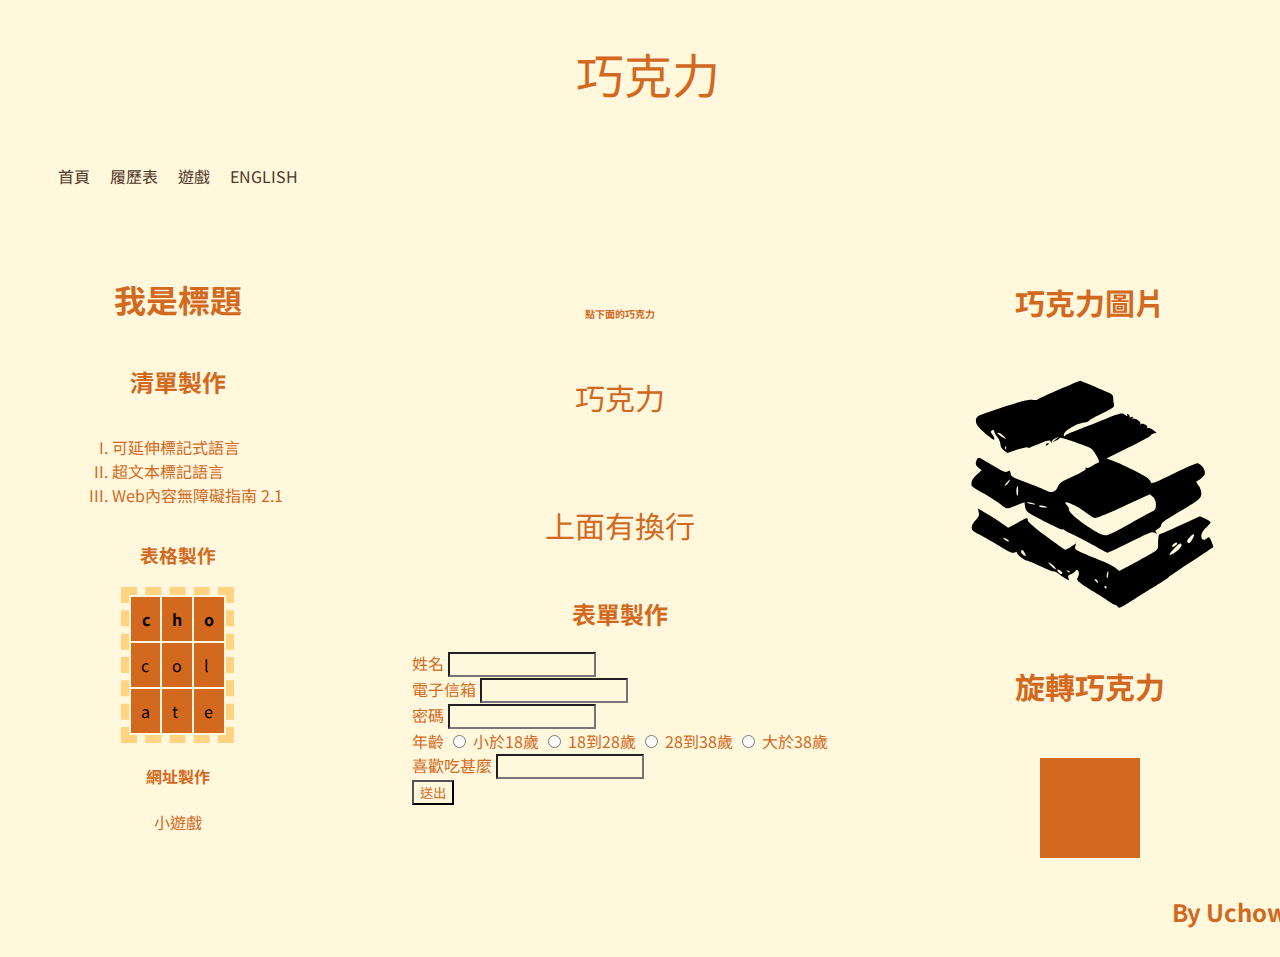
<file: practice2/index.html>
<!DOCTYPE html>
<html lang="en">
<head>
    <meta charset="UTF-8">
    <meta http-equiv="X-UA-Compatible" content="IE=edge">
    <meta name="viewport" content="width=device-width, initial-scale=1.0">
    <title>Uchow|chocolate</title>
    <link rel="stylesheet" href="./style.css">
</head>
<body>
    <div class="google">
        <div>
            巧克力
        </div>
    </div>
    <nav>
        <ul>
            <a target ="_blank" href="home1.html" title="HOME"><li>首頁</li></a>
            <a target ="_blank" href="resume.html" title="RESUME"><li>履歷表</li></a>
            <a target ="_blank" href="game11.html" title="GAME"><li>遊戲</li></a>
            <a target ="_self" href="index1.html" title="ENGLISH"><li>ENGLISH</li></a>
        </ul>
    </nav>
    <main>
        <section class="left">
            <h1 style="color:chocolate">我是標題</h1>
            <h2 style="color:chocolate">清單製作</h2>
            <ol>
                <li style="color:chocolate">可延伸標記式語言</li>
                <li style="color:chocolate">超文本標記語言</li>
                <li style="color:chocolate">Web內容無障礙指南 2.1</li>
            </ol>
            <h3 style="color:chocolate">表格製作</h3>
            <table style="border: 8px #FFD382 dashed;" cellpadding="10" >
                <tr  style="color:chocolate">
                    <th style="background-color: chocolate; color: black;" >c</th>
                    <th style="background-color: chocolate; color: black;" >h</th>
                    <th style="background-color: chocolate; color: black;" >o</th>
                </tr>
                <tr  style="color:chocolate">
                    <td style="background-color: chocolate; color: black;" >c</td>
                    <td style="background-color: chocolate; color: black;" >o</td>
                    <td style="background-color: chocolate; color: black;" >l</td>
                </tr>
                <tr  style="color:chocolate">
                    <td style="background-color: chocolate; color: black;" >a</td>
                    <td style="background-color: chocolate; color: black;" >t</td>
                    <td style="background-color: chocolate; color: black;" >e</td>
                </tr>
            </table>
            <h4 style="color:chocolate">網址製作</h4>
            <a target ="_blank" href="https://scratch.mit.edu/projects/775316905" title="game">小遊戲</a>
        </section>

        <section class="right">
            <h6 style="color:chocolate">點下面的巧克力</h6>
            <p class="p1" style="color:chocolate; cursor: pointer" onclick="alert('你按到巧克力了')" title="chocolate">巧克力</p>
            <br />
            <p style="color:chocolate">上面有換行</p>
            <h2 style="color:chocolate">表單製作</h2>
            <form action="">
                <label for="name" style="color:chocolate">姓名</label>
                <input type="text" id="name">
                <br />
                <label for="email" style="color:chocolate">電子信箱</label>
                <input type="email" id="email">
                <br />
                <label for="password" style="color:chocolate">密碼</label>
                <input type="password" id="password">
                <br />
                <label style="color:chocolate" for="">年齡</label>
                <input type="radio" name="option" id="optionA">
                <label style="color:chocolate" for="optionA">小於18歲</label>
                <input type="radio" name="option" id="optionB">
                <label style="color:chocolate" for="optionB">18到28歲</label>
                <input type="radio" name="option" id="optionC">
                <label style="color:chocolate" for="optionC">28到38歲</label>
                <input type="radio" name="option" id="optionD">
                <label style="color:chocolate" for="optionD">大於38歲</label>
                <br />
                <label style="color:chocolate" for="foodlist">喜歡吃甚麼</label>
                <input list="foodlist" type="text" name="food" id="area">
                <datalist id="foodlist">
                    <option value="冰淇淋">冰淇淋</option>
                    <option value="蛋捲">蛋捲</option>
                    <option value="火鍋">火鍋</option>
                </datalist>
                <br />
                <button type="submit" style="color:chocolate" onclick="alert('Uchow已收到你的所有資訊')" title="SENT">送出</button>
            </form>
        </section>

        <section>
            <h5 style="color:chocolate">巧克力圖片</h5>
            <img src="./Chocolate.svg" alt="巧克力" title="chocolate pictures">
            <h5 style="color:chocolate">旋轉巧克力</h5>
            <svg id="chocolateImage" xmlns="http://www.w3.org/2000/svg" width="100" height="100" viewBox="0 0 100 100">
                <rect width="100" height="100" style="fill:chocolate"/>
            </svg>
        </section>
    </main>
    <footer>
        <h2 style="color:chocolate">By Uchow</h2>
    </footer>
</body>
</html>
</file>
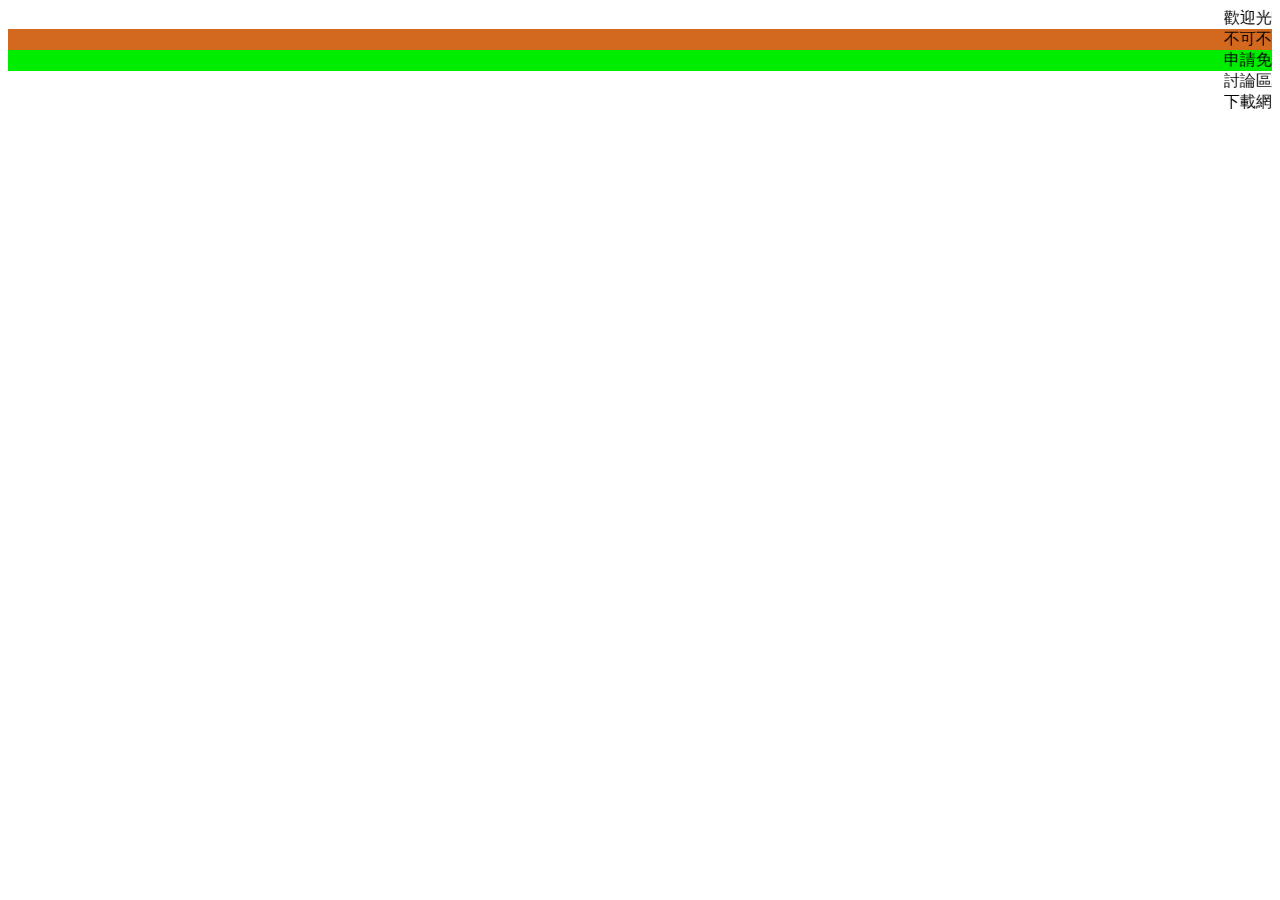
<file: practice1/runlight.html>
<html>
    <head> <title>網路知識討論區</title> </head>
    <body>
        <marquee>歡迎光臨</marquee>
        <br>
            <marquee bgcolor="chocolate">不可不知道的網路知識</marquee>
        <br>
            <marquee width=“400” height=“80” bgcolor=“red”>申請免費網頁主機 </marquee>
        <br>
            <marquee behavior=“alternate”>討論區註冊會員</font></marquee>
        <br>
            <marquee scrollamount=“70” scrolldelay=“8”>下載網路遊戲</marquee>
        <br>
    </body>
</html>
</file>
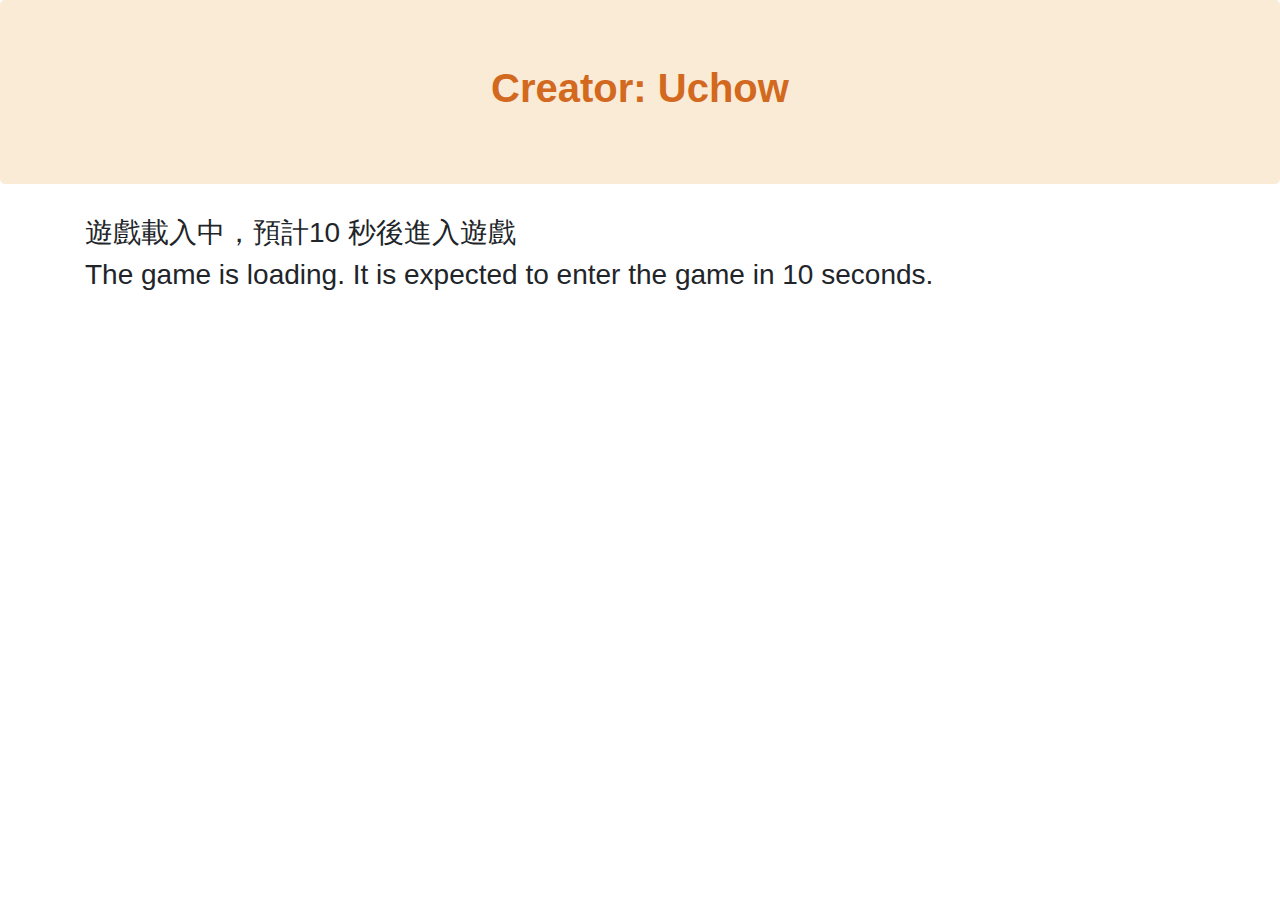
<file: practice2/game1.html>
<!DOCTYPE html>
<html lang="en">

<head>
    <meta charset="UTF-8">
    <title>Loading...</title>
    <meta name="viewport" content="width=device-width, initial-scale=1, shrink-to-fit=no">
    <link rel="stylesheet" href="https://stackpath.bootstrapcdn.com/bootstrap/4.1.3/css/bootstrap.min.css">
    <script src="https://stackpath.bootstrapcdn.com/bootstrap/4.1.3/js/bootstrap.min.js"></script>
    <script src="https://code.jquery.com/jquery-3.3.1.slim.min.js"></script>
    <script src="https://cdnjs.cloudflare.com/ajax/libs/popper.js/1.14.3/umd/popper.min.js"></script>
</head>

<style>
    .jumbotron
    {
        background-color: antiquewhite;
    }
</style>

<script>
    let s = 10;
    let token;
    function go()
    {
        if(s > 8 || s <= 2)
        {
            s = s - 1;
        }
        else
        {
            s = s - 2;
        }
        document.getElementById("sec").innerHTML = s.toString();
        document.getElementById("secs").innerHTML = s.toString();
        if (s == 0) {
            clearInterval(token);
            location.href = "game2.html";
        }
    }
    token = setInterval(go, 1000);
</script>

<body>
    <div class="jumbotron text-center" >
        <h1 style="color: chocolate;"><b>Creator: Uchow</b></h1>
    </div>
	<div class="container">
        <h3>遊戲載入中，預計<span id="sec">10</span> 秒後進入遊戲</h3>
        <h3>The game is loading. It is expected to enter the game in <span id="secs">10</span> seconds.</h3>
	</div>

</body>

</html>
</file>
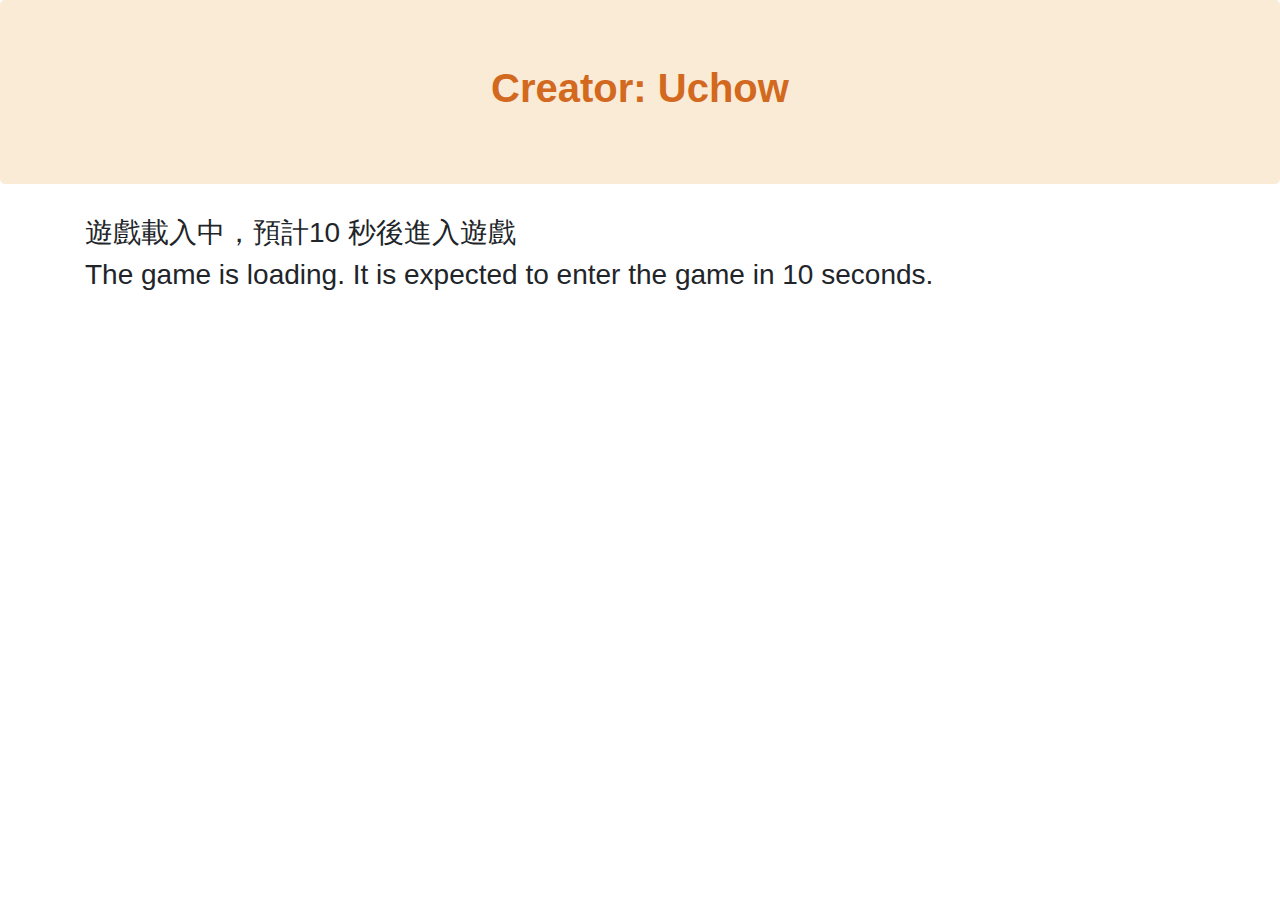
<file: practice2/game11.html>
<!DOCTYPE html>
<html lang="en">

<head>
    <meta charset="UTF-8">
    <title>Loading...</title>
    <meta name="viewport" content="width=device-width, initial-scale=1, shrink-to-fit=no">
    <link rel="stylesheet" href="https://stackpath.bootstrapcdn.com/bootstrap/4.1.3/css/bootstrap.min.css">
    <script src="https://stackpath.bootstrapcdn.com/bootstrap/4.1.3/js/bootstrap.min.js"></script>
    <script src="https://code.jquery.com/jquery-3.3.1.slim.min.js"></script>
    <script src="https://cdnjs.cloudflare.com/ajax/libs/popper.js/1.14.3/umd/popper.min.js"></script>
</head>

<style>
    .jumbotron
    {
        background-color: antiquewhite;
    }
</style>

<script>
    let s = 10;
    let token;
    function go()
    {
        if(s > 8 || s <= 2)
        {
            s = s - 1;
        }
        else
        {
            s = s - 2;
        }
        document.getElementById("sec").innerHTML = s.toString();
        document.getElementById("secs").innerHTML = s.toString();
        if (s == 0) {
            clearInterval(token);
            location.href = "game21.html";
        }
    }
    token = setInterval(go, 1000);
</script>

<body>
    <div class="jumbotron text-center" >
        <h1 style="color: chocolate;"><b>Creator: Uchow</b></h1>
    </div>
	<div class="container">
        <h3>遊戲載入中，預計<span id="sec">10</span> 秒後進入遊戲</h3>
        <h3>The game is loading. It is expected to enter the game in <span id="secs">10</span> seconds.</h3>
	</div>

</body>

</html>
</file>
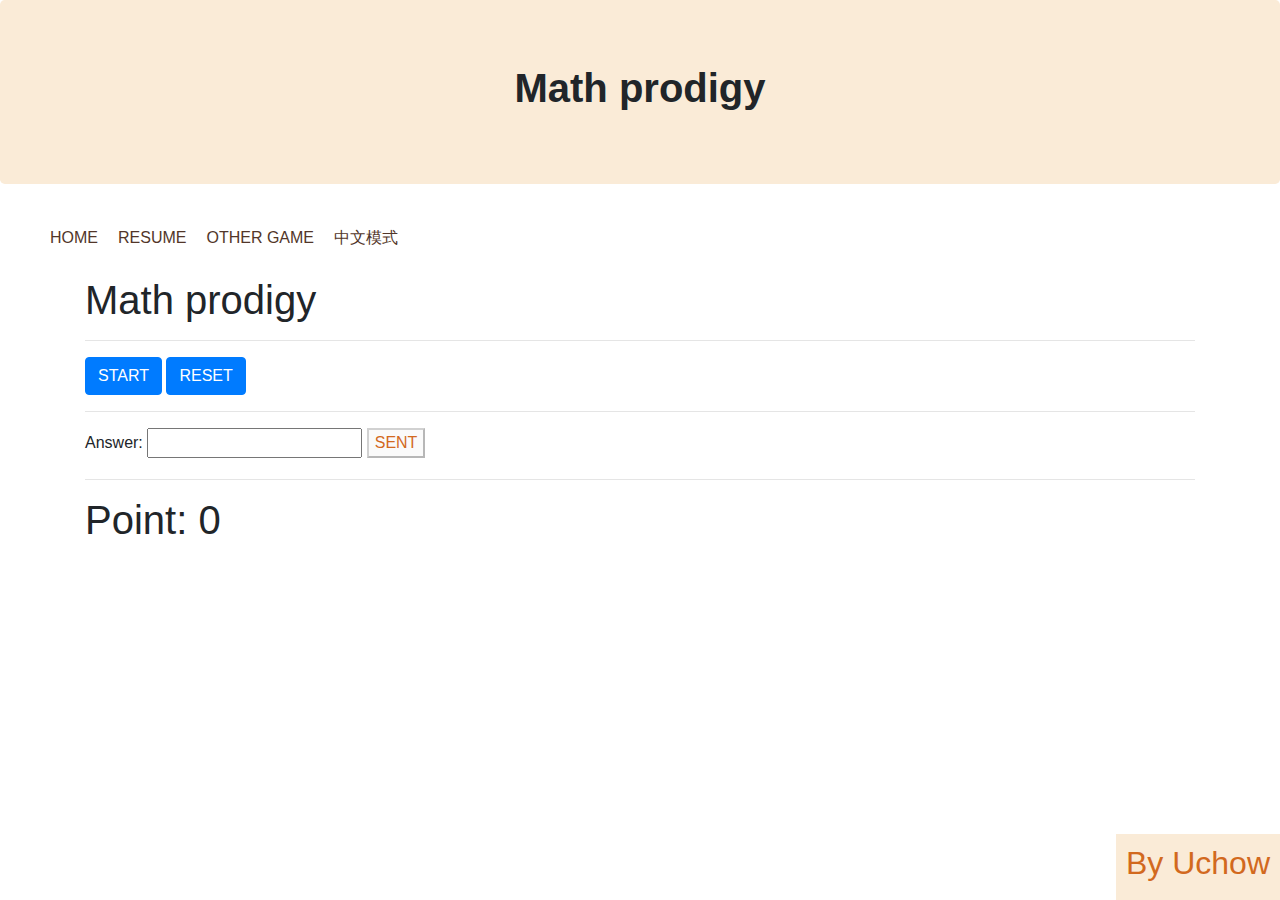
<file: practice2/game2.html>
<!DOCTYPE html>
<html lang="en">

<head>
    <meta charset="UTF-8">
    <title>Math prodigy</title>
    <meta name="viewport" content="width=device-width, initial-scale=1, shrink-to-fit=no">
    <link rel="stylesheet" href="https://stackpath.bootstrapcdn.com/bootstrap/4.1.3/css/bootstrap.min.css">
    <script src="https://stackpath.bootstrapcdn.com/bootstrap/4.1.3/js/bootstrap.min.js"></script>
    <script src="https://code.jquery.com/jquery-3.3.1.slim.min.js"></script>
    <script src="https://cdnjs.cloudflare.com/ajax/libs/popper.js/1.14.3/umd/popper.min.js"></script>
</head>

<style>
    .jumbotron
    {
        background-color: antiquewhite;
    }
    nav ul
    {
        display: flex;
        list-style: none;
    }
    nav ul a
    {
        color: #523629;
        padding: 10px;
    }
</style>

<script>
    let token;
    point = 0;
    answ = 0;
    function start()
    {
        document.getElementById("start").disabled = true;
        document.getElementById("sent").disabled = false;
        n1 = Math.floor(Math.random() * 1000);
        n2 = Math.floor(Math.random() * 1000);
        sign = Math.floor(Math.random() * 3);
        if(sign == 0)
        {
            answ = n1 + n2;
            document.getElementById("ans").innerHTML = n1.toString()+' + '+n2.toString();
        }
        else if(sign == 1)
        {
            answ = n1 - n2;
            document.getElementById("ans").innerHTML = n1.toString()+' - '+n2.toString();
        }
        else
        {
            answ = n1 * n2;
            document.getElementById("ans").innerHTML = n1.toString()+' x '+n2.toString();
        }
    }
    function answer()
    {
        var input = document.getElementById("input").value;
        input = parseFloat(input);
        if(input == answ)
        {
            point++;
        }
        else
        {
            point--;
        }
        document.getElementById("point").innerHTML = point;
        document.getElementById("input").value = "";
        start();
    }
    function reset()
    {
        point = 0;
        document.getElementById("ans").innerHTML = "Math prodigy";
        document.getElementById("point").innerHTML = point;
        document.getElementById("start").disabled = false;
        document.getElementById("sent").disabled = true;
    }

</script>

<body>
    <div class="jumbotron text-center" >
        <h1 id="ans"><b>Math prodigy</b></h1>
    </div>
    <nav>
        <ul>
            <a target ="_self" href="home.html" title="首頁"><li>HOME</li></a>
            <a target ="_self" href="resume.html" title="履歷表"><li>RESUME</li></a>
            <a target ="_self" href="game3.html" title="其他遊戲"><li>OTHER GAME</li></a>
            <a target ="_self" href="game21.html" title="中文模式"><li>中文模式</li></a>
        </ul>
    </nav>
	<div class="container">
        <h1>Math prodigy</h1>
        <hr>
        <p>
            <input type="button" class="btn btn-primary" value="START" id="start" onclick="start()" title="開始">
            <input type="button" class="btn btn-primary" value="RESET" onclick="reset()" title="重置">
        </p>
        <hr>
            <label for="input" >Answer: </label>
            <input type="number" id="input">
            <button type="submit" style="color:chocolate" onclick="answer()" id="sent" disabled title="送出答案">SENT</button>
        <hr>
        <h1>Point: <span id="point">0</span></h1>
	</div>
</body>

<footer style="position: absolute; bottom: 0; right: 0; background-color: antiquewhite; padding: 10px; text-align: right;">
    <h2 style="color: chocolate">By Uchow</h2>
</footer>

</html>
</file>
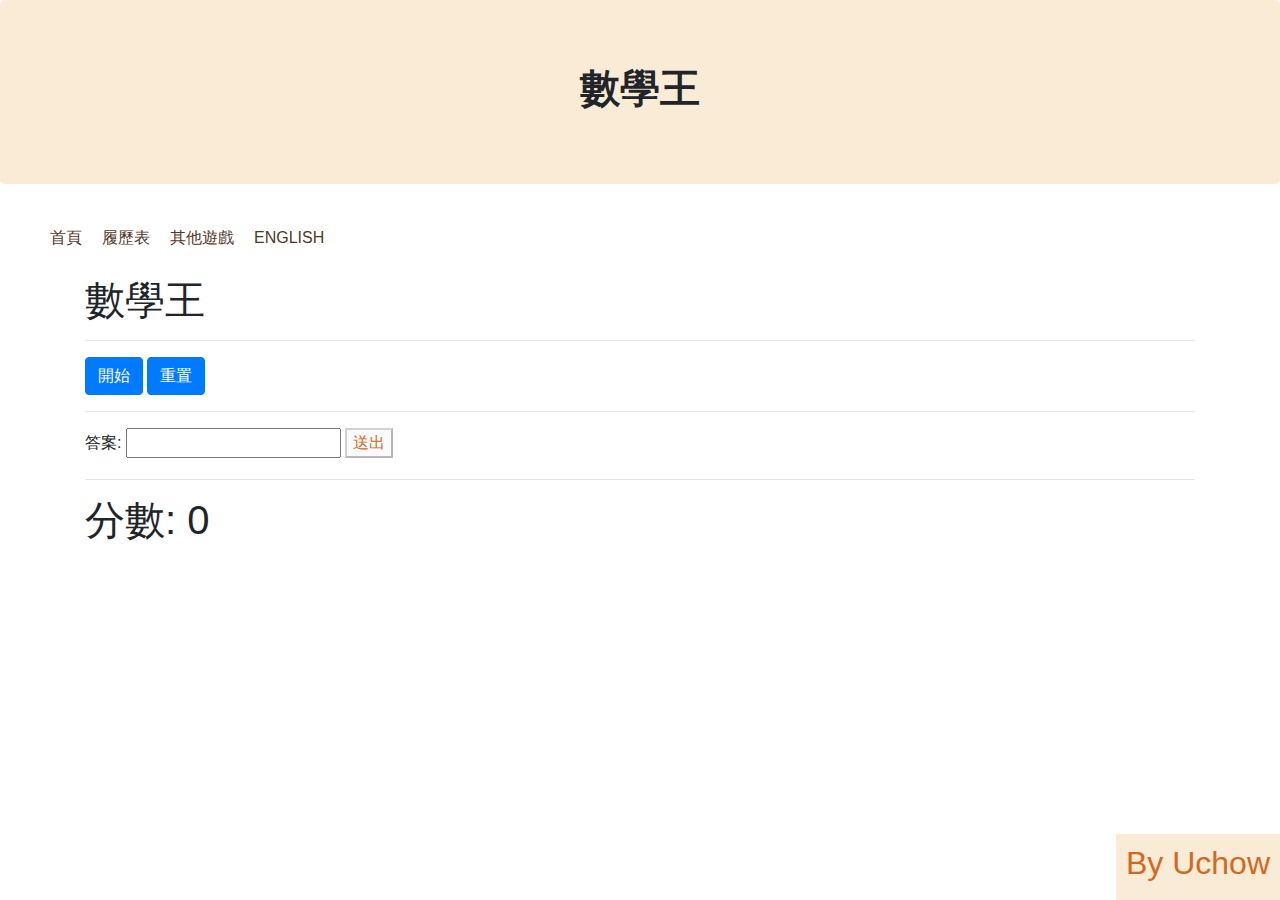
<file: practice2/game21.html>
<!DOCTYPE html>
<html lang="en">

<head>
    <meta charset="UTF-8">
    <title>數學王</title>
    <meta name="viewport" content="width=device-width, initial-scale=1, shrink-to-fit=no">
    <link rel="stylesheet" href="https://stackpath.bootstrapcdn.com/bootstrap/4.1.3/css/bootstrap.min.css">
    <script src="https://stackpath.bootstrapcdn.com/bootstrap/4.1.3/js/bootstrap.min.js"></script>
    <script src="https://code.jquery.com/jquery-3.3.1.slim.min.js"></script>
    <script src="https://cdnjs.cloudflare.com/ajax/libs/popper.js/1.14.3/umd/popper.min.js"></script>
</head>

<style>
    .jumbotron
    {
        background-color: antiquewhite;
    }
    nav ul
    {
        display: flex;
        list-style: none;
    }
    nav ul a
    {
        color: #523629;
        padding: 10px;
    }
</style>

<script>
    let token;
    point = 0;
    answ = 0;
    function start()
    {
        document.getElementById("start").disabled = true;
        document.getElementById("sent").disabled = false;
        n1 = Math.floor(Math.random() * 1000);
        n2 = Math.floor(Math.random() * 1000);
        sign = Math.floor(Math.random() * 3);
        if(sign == 0)
        {
            answ = n1 + n2;
            document.getElementById("ans").innerHTML = n1.toString()+' + '+n2.toString();
        }
        else if(sign == 1)
        {
            answ = n1 - n2;
            document.getElementById("ans").innerHTML = n1.toString()+' - '+n2.toString();
        }
        else
        {
            answ = n1 * n2;
            document.getElementById("ans").innerHTML = n1.toString()+' x '+n2.toString();
        }
    }
    function answer()
    {
        var input = document.getElementById("input").value;
        input = parseFloat(input);
        if(input == answ)
        {
            point++;
        }
        else
        {
            point--;
        }
        document.getElementById("point").innerHTML = point;
        document.getElementById("input").value = "";
        start();
    }
    function reset()
    {
        point = 0;
        document.getElementById("ans").innerHTML = "數學王";
        document.getElementById("point").innerHTML = point;
        document.getElementById("start").disabled = false;
        document.getElementById("sent").disabled = true;
    }

</script>

<body>
    <div class="jumbotron text-center" >
        <h1 id="ans"><b>數學王</b></h1>
    </div>
    <nav>
        <ul>
            <a target ="_self" href="home1.html" title="HOME"><li>首頁</li></a>
            <a target ="_self" href="resume.html" title="RESUME"><li>履歷表</li></a>
            <a target ="_self" href="game31.html" title="OTHER GAME"><li>其他遊戲</li></a>
            <a target ="_self" href="game2.html" title="ENGLISH"><li>ENGLISH</li></a>
        </ul>
    </nav>
	<div class="container">
        <h1>數學王</h1>
        <hr>
        <p>
            <input type="button" class="btn btn-primary" value="開始" id="start" onclick="start()" title="START">
            <input type="button" class="btn btn-primary" value="重置" onclick="reset()" title="RESET">
        </p>
        <hr>
            <label for="input" >答案: </label>
            <input type="number" id="input">
            <button type="submit" style="color:chocolate" onclick="answer()" id="sent" disabled title="SENT">送出</button>
        <hr>
        <h1>分數: <span id="point">0</span></h1>
	</div>
</body>

<footer style="position: absolute; bottom: 0; right: 0; background-color: antiquewhite; padding: 10px; text-align: right;">
    <h2 style="color: chocolate">By Uchow</h2>
</footer>

</html>
</file>
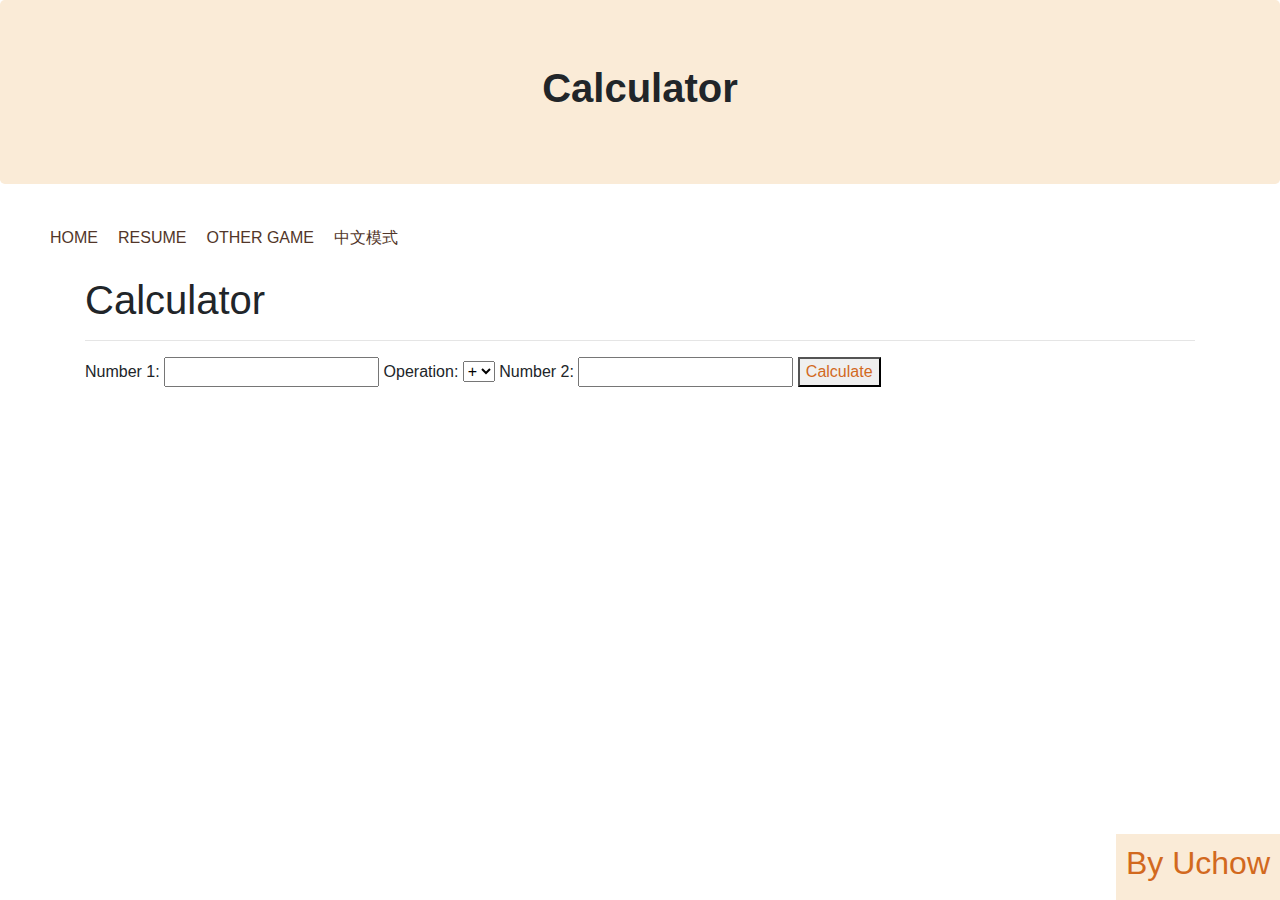
<file: practice2/game3.html>
<!DOCTYPE html>
<html lang="en">

<head>
    <meta charset="UTF-8">
    <title>Calculator</title>
    <meta name="viewport" content="width=device-width, initial-scale=1, shrink-to-fit=no">
    <link rel="stylesheet" href="https://stackpath.bootstrapcdn.com/bootstrap/4.1.3/css/bootstrap.min.css">
    <script src="https://stackpath.bootstrapcdn.com/bootstrap/4.1.3/js/bootstrap.min.js"></script>
    <script src="https://code.jquery.com/jquery-3.3.1.slim.min.js"></script>
    <script src="https://cdnjs.cloudflare.com/ajax/libs/popper.js/1.14.3/umd/popper.min.js"></script>
</head>

<style>
    .jumbotron
    {
        background-color: antiquewhite;
    }
    nav ul
    {
        display: flex;
        list-style: none;
    }
    nav ul a
    {
        color: #523629;
        padding: 10px;
    }
</style>

<script>
    function calculate()
    {
        var num1 = parseFloat(document.getElementById("num1").value);
        var num2 = parseFloat(document.getElementById("num2").value);
        var operation = document.getElementById("operation").value;

        var result = 0;

        if (operation === "+")
        {
            result = num1 + num2;
            document.getElementById("ans").innerHTML = num1 + '+' + num2 +  '=' + result;
        }
        else if (operation === "-")
        {
            result = num1 - num2;
            document.getElementById("ans").innerHTML = num1 + '-' + num2 +  '=' + result;
        }
        else if (operation === "x")
        {
            result = num1 * num2;
            document.getElementById("ans").innerHTML = num1 + 'x' + num2 +  '=' + result;
        }
    }
</script>

<body>
    <div class="jumbotron text-center">
        <h1 id="ans"><b>Calculator</b></h1>
    </div>
    <nav>
        <ul>
            <a target ="_self" href="home.html" title="首頁"><li>HOME</li></a>
            <a target ="_self" href="resume.html" title="履歷表"><li>RESUME</li></a>
            <a target ="_self" href="game2.html" title="其他遊戲"><li>OTHER GAME</li></a>
            <a target ="_self" href="game31.html" title="中文模式"><li>中文模式</li></a>
        </ul>
    </nav>
    <div class="container">
        <h1>Calculator</h1>
        <hr>
        <label for="num1">Number 1: </label>
        <input type="number" id="num1" step="any">
        <label for="operation">Operation: </label>
        <select id="operation">
            <option value="+">+</option>
            <option value="-">-</option>
            <option value="x">x</option>
        </select>
        <label for="num2">Number 2: </label>
        <input type="number" id="num2" step="any">
        <button type="submit" style="color: chocolate" onclick="calculate()" title="計算">Calculate</button>
    </div>
</body>

<footer style="position: absolute; bottom: 0; right: 0; background-color: antiquewhite; padding: 10px; text-align: right;">
    <h2 style="color: chocolate">By Uchow</h2>
</footer>

</html>
</file>
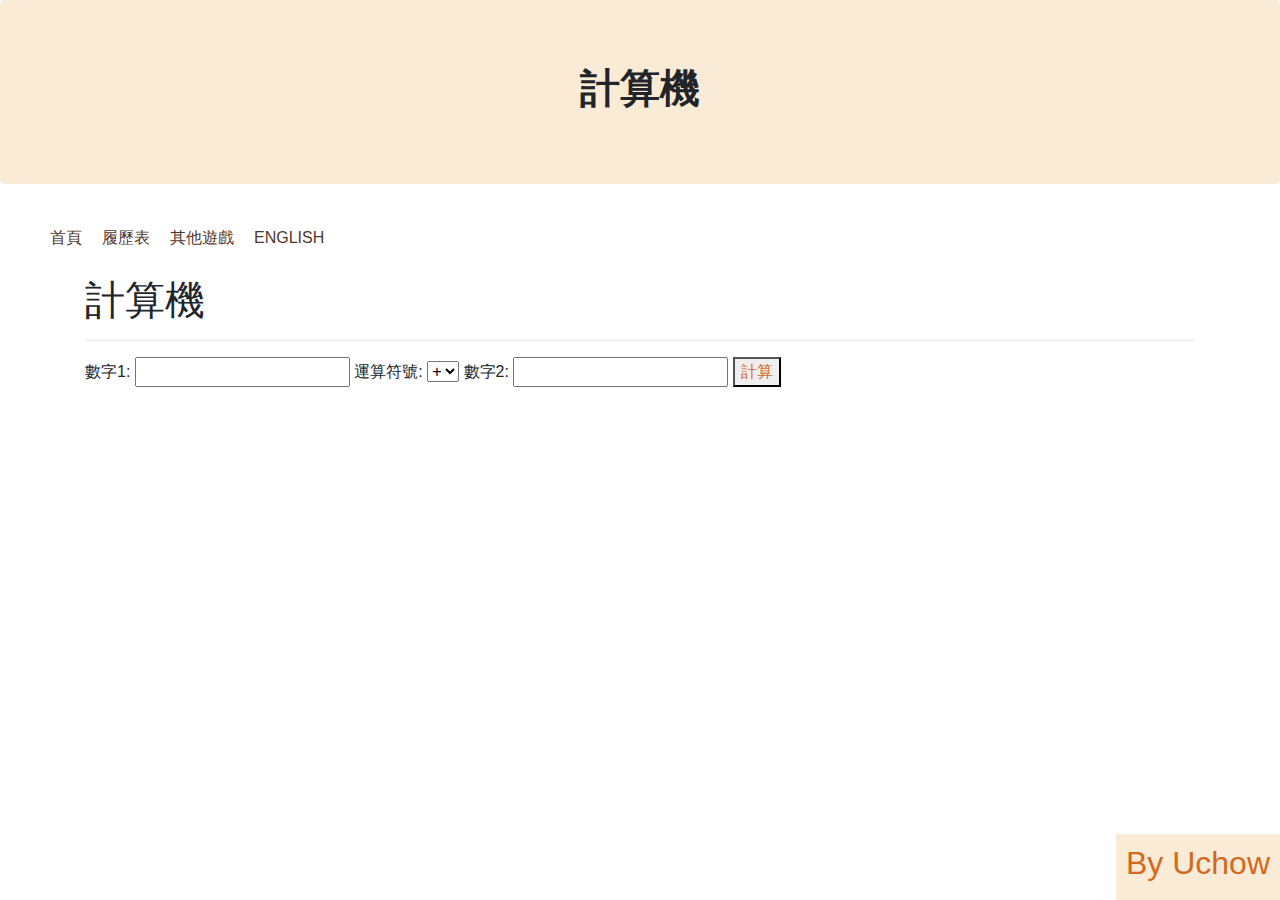
<file: practice2/game31.html>
<!DOCTYPE html>
<html lang="en">

<head>
    <meta charset="UTF-8">
    <title>計算機</title>
    <meta name="viewport" content="width=device-width, initial-scale=1, shrink-to-fit=no">
    <link rel="stylesheet" href="https://stackpath.bootstrapcdn.com/bootstrap/4.1.3/css/bootstrap.min.css">
    <script src="https://stackpath.bootstrapcdn.com/bootstrap/4.1.3/js/bootstrap.min.js"></script>
    <script src="https://code.jquery.com/jquery-3.3.1.slim.min.js"></script>
    <script src="https://cdnjs.cloudflare.com/ajax/libs/popper.js/1.14.3/umd/popper.min.js"></script>
</head>

<style>
    .jumbotron
    {
        background-color: antiquewhite;
    }
    nav ul
    {
        display: flex;
        list-style: none;
    }
    nav ul a
    {
        color: #523629;
        padding: 10px;
    }
</style>

<script>
    function calculate()
    {
        var num1 = parseFloat(document.getElementById("num1").value);
        var num2 = parseFloat(document.getElementById("num2").value);
        var operation = document.getElementById("operation").value;

        var result = 0;

        if (operation === "+")
        {
            result = num1 + num2;
            document.getElementById("ans").innerHTML = num1 + '+' + num2 +  '=' + result;
        }
        else if (operation === "-")
        {
            result = num1 - num2;
            document.getElementById("ans").innerHTML = num1 + '-' + num2 +  '=' + result;
        }
        else if (operation === "x")
        {
            result = num1 * num2;
            document.getElementById("ans").innerHTML = num1 + 'x' + num2 +  '=' + result;
        }
    }
</script>

<body>
    <div class="jumbotron text-center">
        <h1 id="ans"><b>計算機</b></h1>
    </div>
    <nav>
        <ul>
            <a target ="_self" href="home1.html" title="HOME"><li>首頁</li></a>
            <a target ="_self" href="resume.html" title="RESUME"><li>履歷表</li></a>
            <a target ="_self" href="game21.html" title="OTHER GAME"><li>其他遊戲</li></a>
            <a target ="_self" href="game3.html" title="ENGLISH"><li>ENGLISH</li></a>
        </ul>
    </nav>
    <div class="container">
        <h1>計算機</h1>
        <hr>
        <label for="num1">數字1: </label>
        <input type="number" id="num1" step="any">
        <label for="operation">運算符號: </label>
        <select id="operation">
            <option value="+">+</option>
            <option value="-">-</option>
            <option value="x">x</option>
        </select>
        <label for="num2">數字2: </label>
        <input type="number" id="num2" step="any">
        <button type="submit" style="color: chocolate" onclick="calculate()" title="Calculate">計算</button>
    </div>
</body>

<footer style="position: absolute; bottom: 0; right: 0; background-color: antiquewhite; padding: 10px; text-align: right;">
    <h2 style="color: chocolate">By Uchow</h2>
</footer>

</html>
</file>
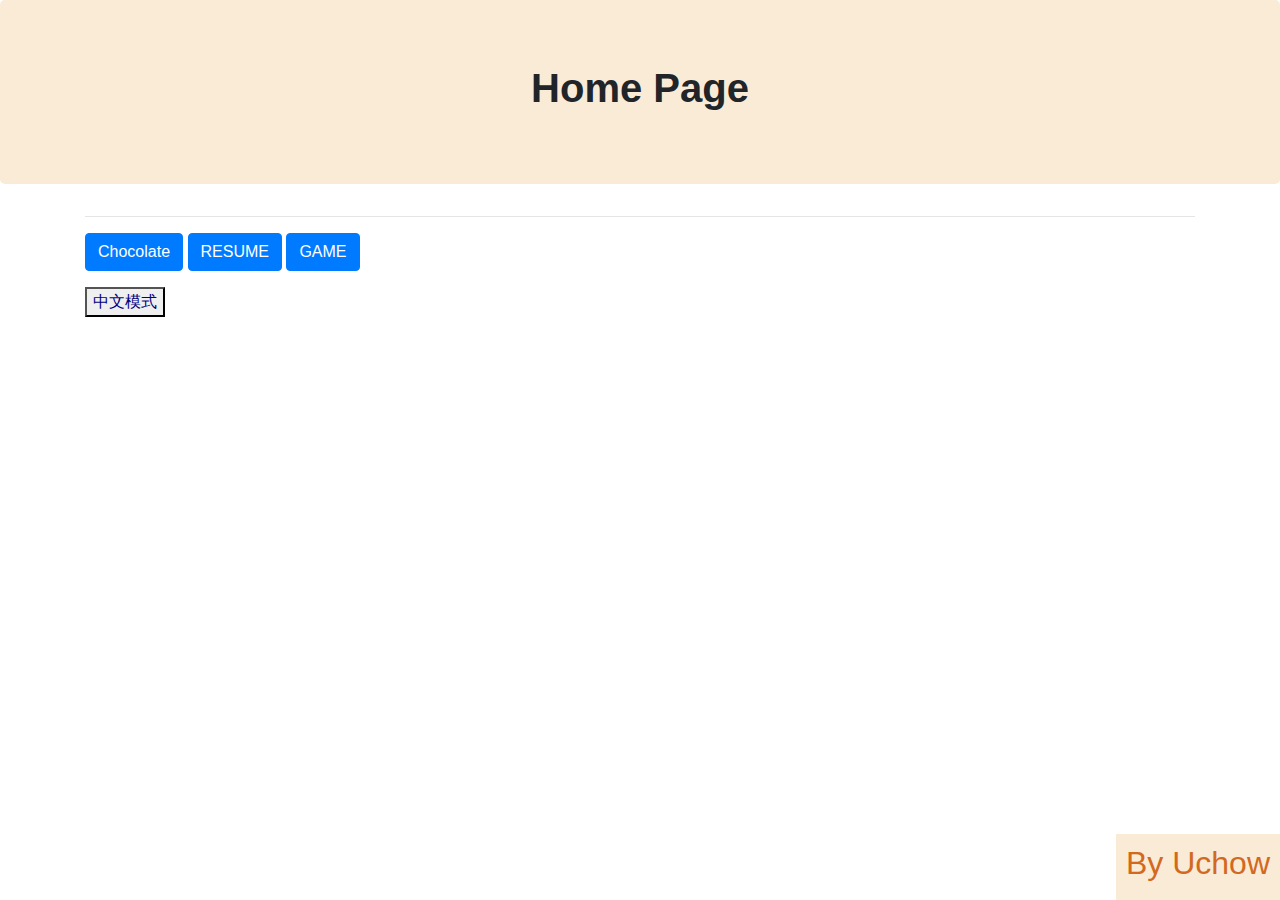
<file: practice2/home.html>
<!DOCTYPE html>
<html lang="en">

<head>
    <meta charset="UTF-8">
    <title>Home Page</title>
    <meta name="viewport" content="width=device-width, initial-scale=1, shrink-to-fit=no">
    <link rel="stylesheet" href="https://stackpath.bootstrapcdn.com/bootstrap/4.1.3/css/bootstrap.min.css">
    <script src="https://stackpath.bootstrapcdn.com/bootstrap/4.1.3/js/bootstrap.min.js"></script>
    <script src="https://code.jquery.com/jquery-3.3.1.slim.min.js"></script>
    <script src="https://cdnjs.cloudflare.com/ajax/libs/popper.js/1.14.3/umd/popper.min.js"></script>
</head>

<style>
    .jumbotron
    {
        background-color: antiquewhite;
    }
</style>

<script>
    function chocolate()
    {
        window.open("index1.html", "_blank");
    }
    function resume()
    {
        window.open("resume.html", "_blank");
    }
    function game()
    {
        window.open("game1.html", "_blank");
    }
    function change()
    {
        window.open("home1.html", "_self");
    }

</script>

<body>
    <div class="jumbotron text-center" >
        <h1 id="ans"><b>Home Page</b></h1>
    </div>
	<div class="container">
        <hr>
        <p>
            <input type="button" class="btn btn-primary" value="Chocolate" onclick="chocolate()" title="巧克力">
            <input type="button" class="btn btn-primary" value="RESUME" onclick="resume()" title="履歷表">
            <input type="button" class="btn btn-primary" value="GAME" onclick="game()" title="遊戲">
        </p>
        <p>
            <button type="submit" style="color: navy" onclick="change()" title="中文模式">中文模式</button>
        </p>
	</div>
</body>

<footer style="position: absolute; bottom: 0; right: 0; background-color: antiquewhite; padding: 10px; text-align: right;">
    <h2 style="color: chocolate">By Uchow</h2>
</footer>

</html>
</file>
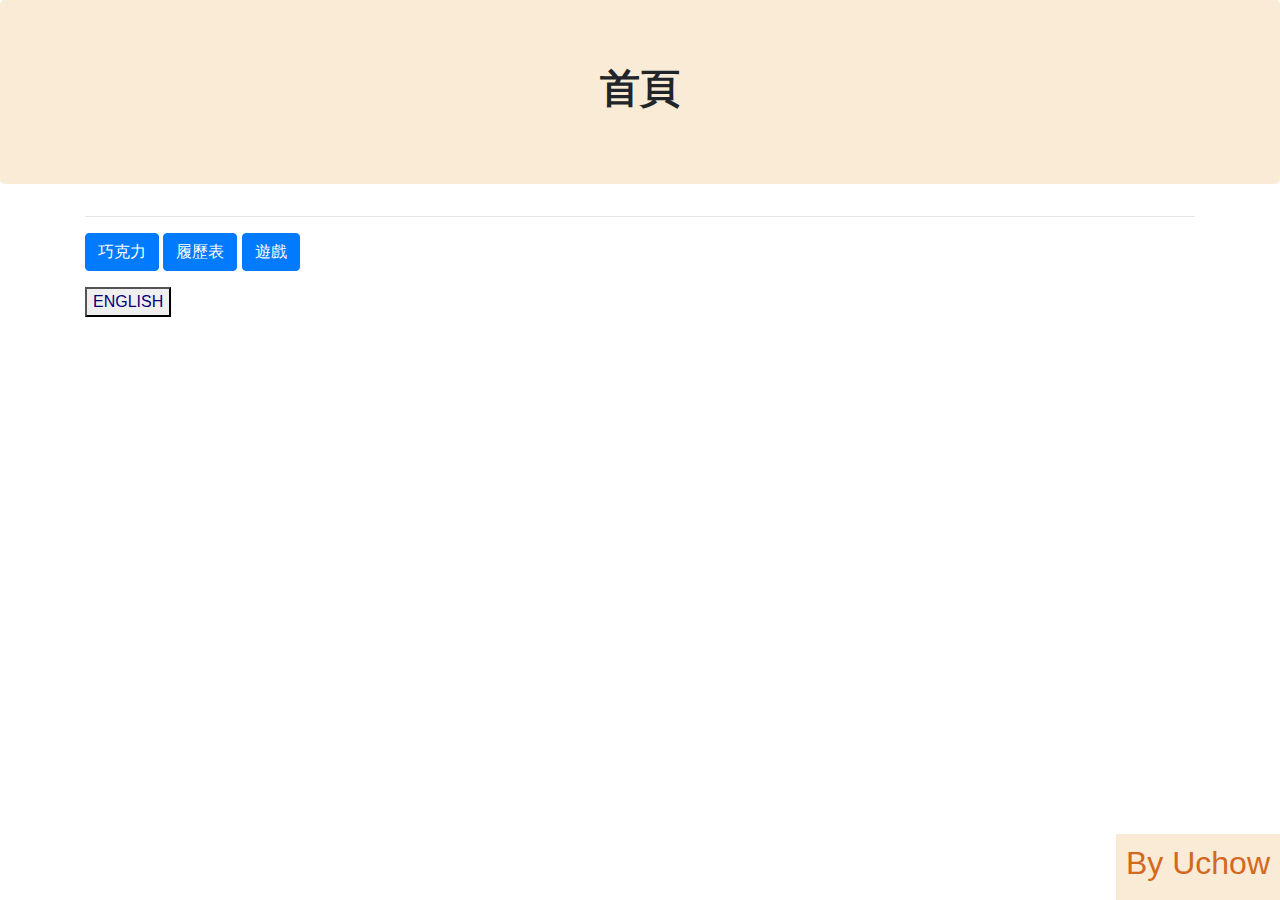
<file: practice2/home1.html>
<!DOCTYPE html>
<html lang="en">

<head>
    <meta charset="UTF-8">
    <title>首頁</title>
    <meta name="viewport" content="width=device-width, initial-scale=1, shrink-to-fit=no">
    <link rel="stylesheet" href="https://stackpath.bootstrapcdn.com/bootstrap/4.1.3/css/bootstrap.min.css">
    <script src="https://stackpath.bootstrapcdn.com/bootstrap/4.1.3/js/bootstrap.min.js"></script>
    <script src="https://code.jquery.com/jquery-3.3.1.slim.min.js"></script>
    <script src="https://cdnjs.cloudflare.com/ajax/libs/popper.js/1.14.3/umd/popper.min.js"></script>
</head>

<style>
    .jumbotron
    {
        background-color: antiquewhite;
    }
</style>

<script>
    function chocolate()
    {
        window.open("index.html", "_blank");
    }
    function resume()
    {
        window.open("resume.html", "_blank");
    }
    function game()
    {
        window.open("game11.html", "_blank");
    }
    function change()
    {
        window.open("home.html", "_self");
    }

</script>

<body>
    <div class="jumbotron text-center" >
        <h1 id="ans"><b>首頁</b></h1>
    </div>
	<div class="container">
        <hr>
        <p>
            <input type="button" class="btn btn-primary" value="巧克力" onclick="chocolate()" title="Chocolate">
            <input type="button" class="btn btn-primary" value="履歷表" onclick="resume()" title="RESUME">
            <input type="button" class="btn btn-primary" value="遊戲" onclick="game()" title="GAME">
        </p>
        <p>
            <button type="submit" style="color: navy" onclick="change()" title="ENGLISH">ENGLISH</button>
        </p>
	</div>
</body>

<footer style="position: absolute; bottom: 0; right: 0; background-color: antiquewhite; padding: 10px; text-align: right;">
    <h2 style="color: chocolate">By Uchow</h2>
</footer>

</html>
</file>
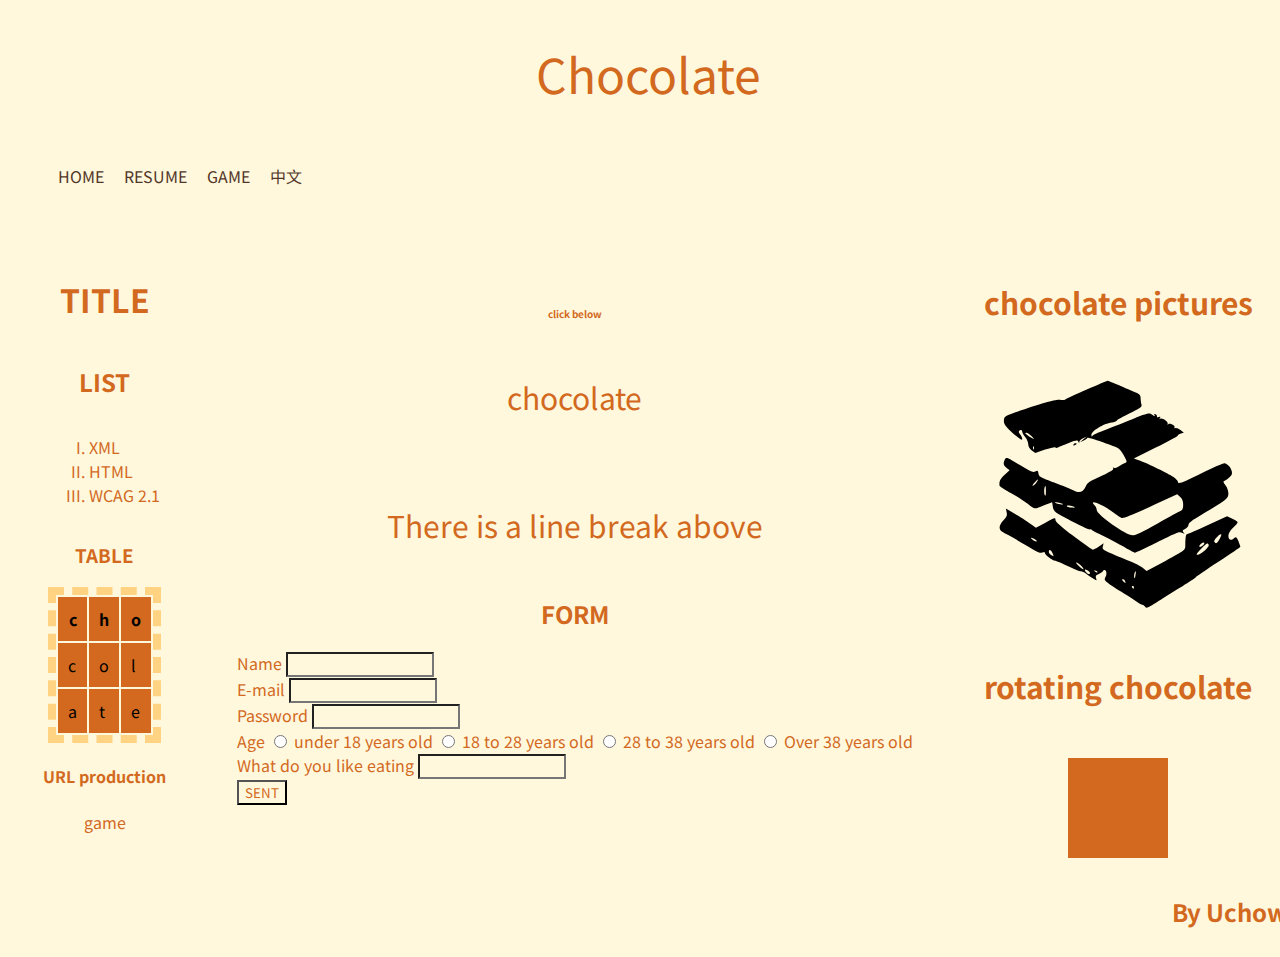
<file: practice2/index1.html>
<!DOCTYPE html>
<html lang="en">
<head>
    <meta charset="UTF-8">
    <meta http-equiv="X-UA-Compatible" content="IE=edge">
    <meta name="viewport" content="width=device-width, initial-scale=1.0">
    <title>Uchow|chocolate</title>
    <link rel="stylesheet" href="./style.css">
</head>
<body>
    <div class="google">
        <div>
            Chocolate
        </div>
    </div>
    <nav>
        <ul>
            <a target ="_blank" href="home.html" title="首頁"><li>HOME</li></a>
            <a target ="_blank" href="resume.html" title="履歷表"><li>RESUME</li></a>
            <a target ="_blank" href="game1.html" title="遊戲"><li>GAME</li></a>
            <a target ="_self" href="index.html" title="中文"><li>中文</li></a>
        </ul>
    </nav>
    <main>
        <section class="left">
            <h1 style="color:chocolate">TITLE</h1>
            <h2 style="color:chocolate">LIST</h2>
            <ol>
                <li style="color:chocolate">XML</li>
                <li style="color:chocolate">HTML</li>
                <li style="color:chocolate">WCAG 2.1</li>
            </ol>
            <h3 style="color:chocolate">TABLE</h3>
            <table style="border: 8px #FFD382 dashed;" cellpadding="10" >
                <tr  style="color:chocolate">
                    <th style="background-color: chocolate; color: black;" >c</th>
                    <th style="background-color: chocolate; color: black;" >h</th>
                    <th style="background-color: chocolate; color: black;" >o</th>
                </tr>
                <tr  style="color:chocolate">
                    <td style="background-color: chocolate; color: black;" >c</td>
                    <td style="background-color: chocolate; color: black;" >o</td>
                    <td style="background-color: chocolate; color: black;" >l</td>
                </tr>
                <tr  style="color:chocolate">
                    <td style="background-color: chocolate; color: black;" >a</td>
                    <td style="background-color: chocolate; color: black;" >t</td>
                    <td style="background-color: chocolate; color: black;" >e</td>
                </tr>
            </table>
            <h4 style="color:chocolate">URL production</h4>
            <a target ="_blank" href="https://scratch.mit.edu/projects/775316905" title="小遊戲">game</a>
        </section>

        <section class="right">
            <h6 style="color:chocolate">click below</h6>
            <p class="p1" style="color:chocolate; cursor: pointer" onclick="alert('You hit the chocolate')" title="巧克力">chocolate</p>
            <br />
            <p style="color:chocolate">There is a line break above</p>
            <h2 style="color:chocolate">FORM</h2>
            <form action="">
                <label for="name" style="color:chocolate">Name</label>
                <input type="text" id="name">
                <br />
                <label for="email" style="color:chocolate">E-mail</label>
                <input type="email" id="email">
                <br />
                <label for="password" style="color:chocolate">Password</label>
                <input type="password" id="password">
                <br />
                <label style="color:chocolate" for="">Age</label>
                <input type="radio" name="option" id="optionA">
                <label style="color:chocolate" for="optionA">under 18 years old</label>
                <input type="radio" name="option" id="optionB">
                <label style="color:chocolate" for="optionB">18 to 28 years old</label>
                <input type="radio" name="option" id="optionC">
                <label style="color:chocolate" for="optionC">28 to 38 years old</label>
                <input type="radio" name="option" id="optionD">
                <label style="color:chocolate" for="optionD">Over 38 years old</label>
                <br />
                <label style="color:chocolate" for="foodlist">What do you like eating</label>
                <input list="foodlist" type="text" name="food" id="area">
                <datalist id="foodlist">
                    <option value="冰淇淋">ice cream</option>
                    <option value="蛋捲">egg rolls</option>
                    <option value="火鍋">hot pot</option>
                </datalist>
                <br />
                <button type="submit" style="color:chocolate" onclick="alert('Uchow has received all your information.')" title="送出">SENT</button>
            </form>
        </section>

        <section>
            <h5 style="color:chocolate">chocolate pictures</h5>
            <img src="./Chocolate.svg" alt="巧克力" title="巧克力圖片">
            <h5 style="color:chocolate">rotating chocolate</h5>
            <svg id="chocolateImage" xmlns="http://www.w3.org/2000/svg" width="100" height="100" viewBox="0 0 100 100">
                <rect width="100" height="100" style="fill:chocolate"/>
            </svg>
        </section>
    </main>
    <footer>
        <h2 style="color:chocolate">By Uchow</h2>
    </footer>
</body>
</html>
</file>
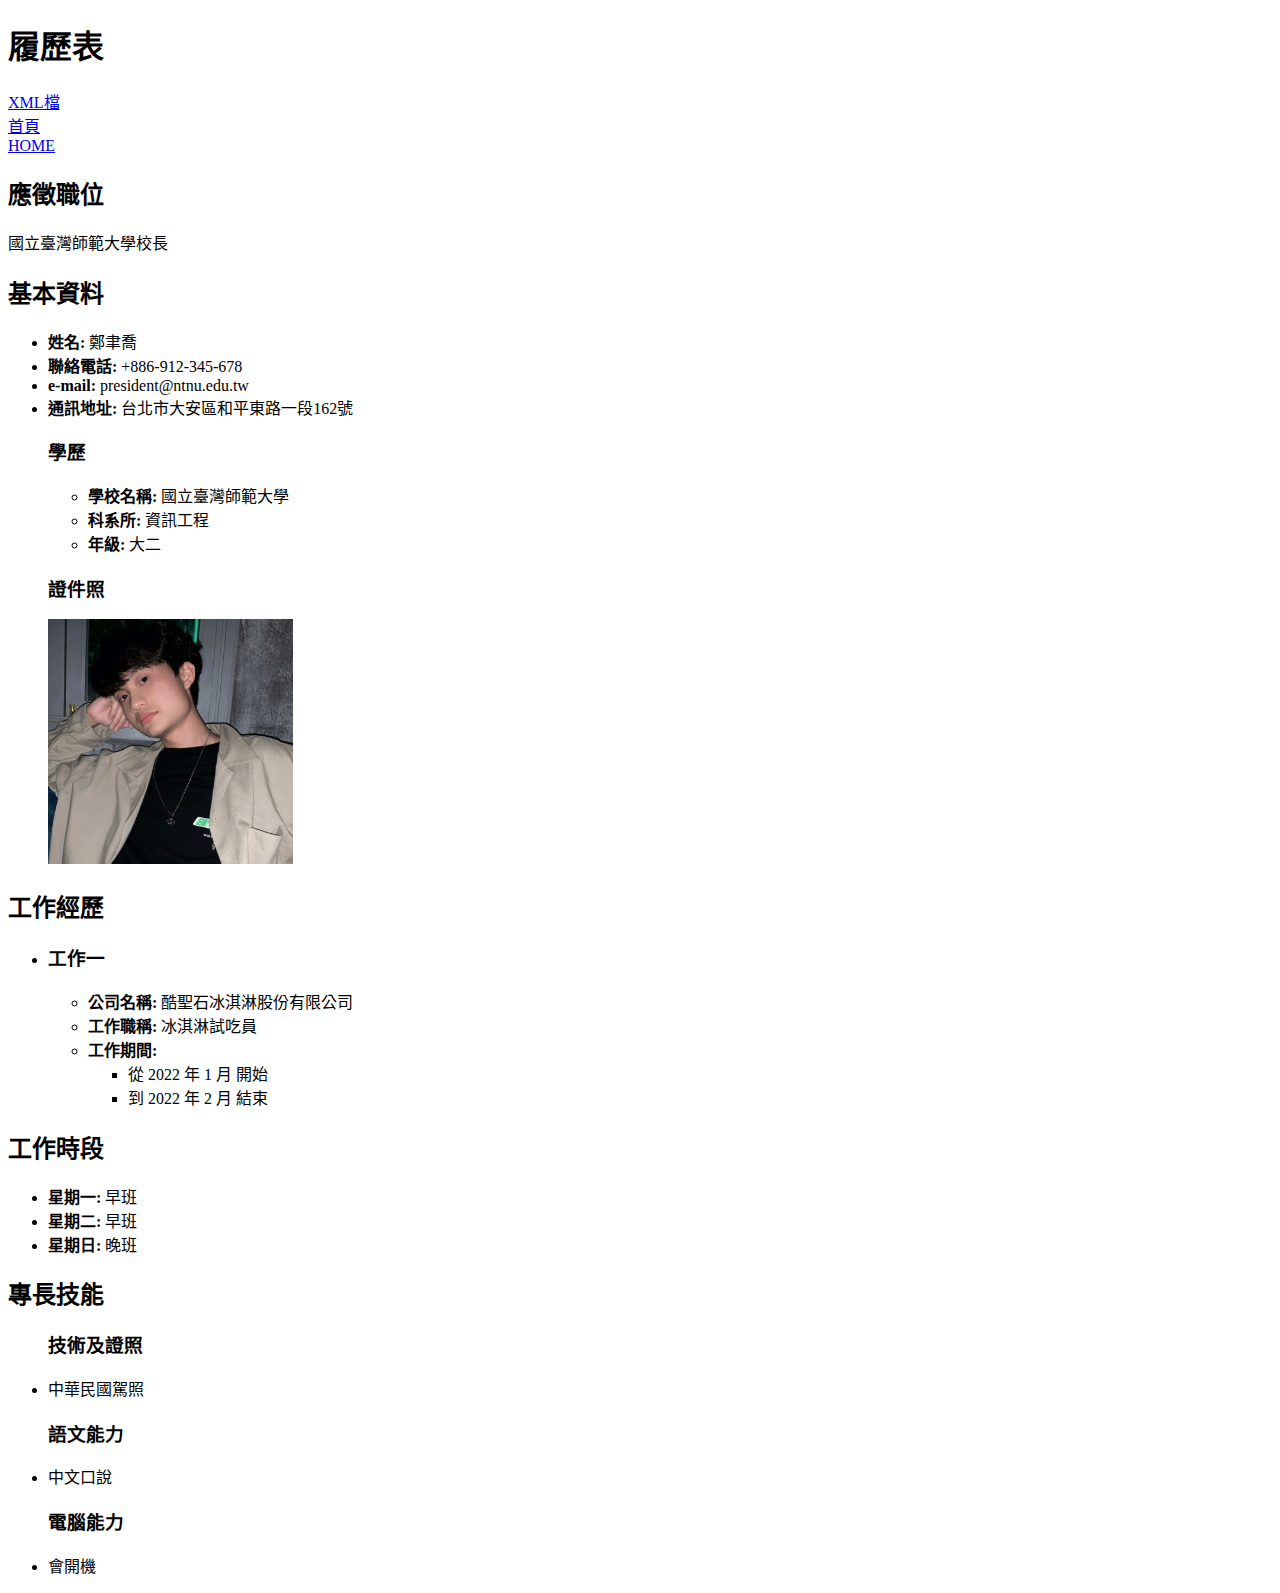
<file: practice2/resume.html>
<!DOCTYPE html>
<html lang="zh-TW">
<head>
    <meta charset="UTF-8">
    <meta name="viewport" content="width=device-width, initial-scale=1.0">
    <title>履歷表 - 鄭聿喬</title>
</head>
<body>

<h1>履歷表</h1>
<a target ="_blank" href="resume.xml"><li>XML檔</li></a>
<a target ="_self" href="home1.html"><li>首頁</li></a>
<a target ="_self" href="home.html"><li>HOME</li></a>

<section>
    <h2>應徵職位</h2>
    <p>國立臺灣師範大學校長</p>
</section>

<section>
    <h2>基本資料</h2>
    <ul>
        <li><strong>姓名:</strong> 鄭聿喬</li>
        <li><strong>聯絡電話:</strong> +886-912-345-678</li>
        <li><strong>e-mail:</strong> president@ntnu.edu.tw</li>
        <li><strong>通訊地址:</strong> 台北市大安區和平東路一段162號</li>
        
        <h3>學歷</h3>
        <ul>
            <li><strong>學校名稱:</strong> 國立臺灣師範大學</li>
            <li><strong>科系所:</strong> 資訊工程</li>
            <li><strong>年級:</strong> 大二</li>
        </ul>
        
        <h3>證件照</h3>
        <img src="uchow.jpg" alt="證件照" width="20%">
    </ul>
</section>

<section>
    <h2>工作經歷</h2>
    <ul>
        <li>
            <h3>工作一</h3>
            <ul>
                <li><strong>公司名稱:</strong> 酷聖石冰淇淋股份有限公司</li>
                <li><strong>工作職稱:</strong> 冰淇淋試吃員</li>
                <li>
                    <strong>工作期間:</strong>
                    <ul>
                        <li>從 2022 年 1 月 開始</li>
                        <li>到 2022 年 2 月 結束</li>
                    </ul>
                </li>
            </ul>
        </li>
    </ul>
</section>

<section>
    <h2>工作時段</h2>
    <ul>
        <li><strong>星期一:</strong> 早班</li>
        <li><strong>星期二:</strong> 早班</li>
        <li><strong>星期日:</strong> 晚班</li>
    </ul>
</section>

<section>
    <h2>專長技能</h2>
    <ul>
        <h3>技術及證照</h3>
        <li>中華民國駕照</li>
        
        <h3>語文能力</h3>
        <li>中文口說</li>
        
        <h3>電腦能力</h3>
        <li>會開機</li>
    </ul>
</section>

</body>
</html>
</file>
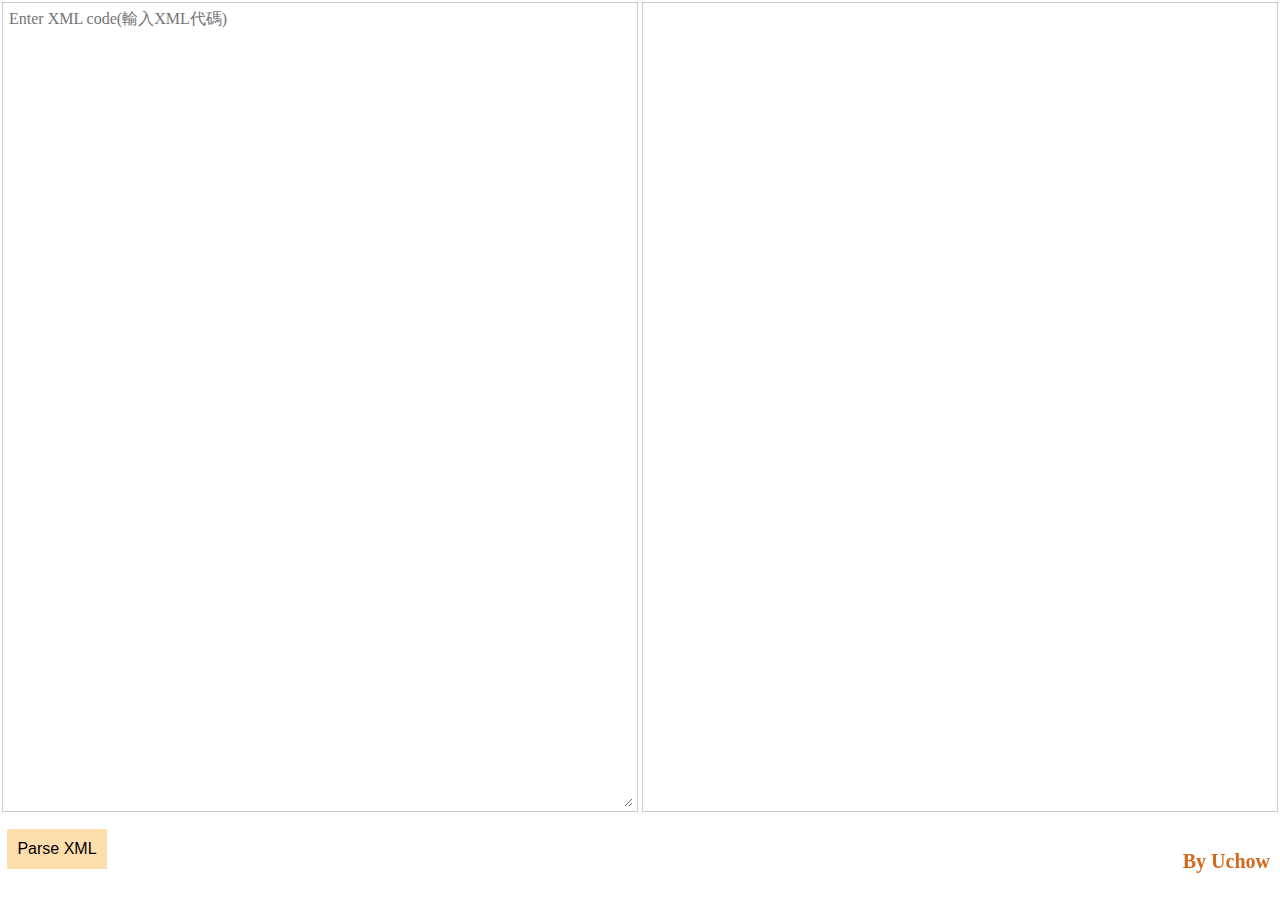
<file: practice3/xmlViewer.html>
<!DOCTYPE html>
<html lang="en">
<head>
    <meta charset="UTF-8">
    <meta name="viewport" content="width=device-width, initial-scale=1.0">
    <title>XML Viewer</title>
    <style>
    body
    {
        font-size: 16px;
        font-family: 'Times New Roman', Times, serif;
        display: flex;
        height: 100vh;
        margin: 0;
    }

    #xmlInputContainer,
    #xmlTreeContainer
    {
        font-size: 16px;
        font-family: 'Times New Roman', Times, serif;
        flex: 1;
        padding: 20px;
        width: 100%;
        height: 90%;
        box-sizing: border-box;
        border: 1px solid #ccc;
        margin: 2px;
        padding: 4px;
    }


    textarea
    {
        font-size: 16px;
        font-family: 'Times New Roman', Times, serif;
        width: 100%;
        height: 100%;
        border: none;
        box-sizing: border-box;
    }

    #xmlTree
    {
        font-size: 16px;
        font-family: 'Times New Roman', Times, serif;
        overflow-y: auto;
        max-height: 100%;
    }

    ul
    {
        font-size: 16px;
        font-family: 'Times New Roman', Times, serif;
        list-style-type: none;
        padding-left: 20px;
    }

    li
    {
        font-size: 16px;
        font-family: 'Times New Roman', Times, serif;
        cursor: pointer;
        user-select: none;
    }

    li > ul
    {
        font-size: 16px;
        font-family: 'Times New Roman', Times, serif;
        display: none;
    }

    li.expanded > ul
    {
        font-size: 16px;
        font-family: 'Times New Roman', Times, serif;
        display: block;
    }
    button
    {
        width: 100px;
        height: 40px;
        font-size: 16px;
        color: black;
        background-color: navajowhite;
        border: none;
        cursor: pointer;
    }
    button:hover
    {
        background-color: chocolate;
    }
    footer
    {
        position: fixed;
        bottom: 0;
        right: 0;
        margin: 10px;
    }
    h2
    {
        font-size: 20px;
        font-family: 'Times New Roman', Times, serif;
        color:chocolate
    }
    </style>
</head>
<body>
    <div id="xmlInputContainer">
        <textarea id="xmlInput" rows="10" placeholder="Enter XML code(輸入XML代碼)"></textarea>
        <br>
        <br>
        <button onclick="parseXml()" title="解析XML">Parse XML</button>
    </div>
    <div id="xmlTreeContainer">
        <div id="xmlTree"></div>
    </div>
    <footer>
        <h2>By Uchow</h2>
    </footer>
<script>
    function parseXml()
    {
        const xmlCode = document.getElementById('xmlInput').value;
        const xmlDoc = new DOMParser().parseFromString(xmlCode, 'application/xml');
        const xmlTree = document.getElementById('xmlTree');
        xmlTree.innerHTML = '';
        const tree = buildTree(xmlDoc.documentElement);
        xmlTree.appendChild(tree);
        xmlTree.addEventListener('click', function (event)
        {
            if(event.target.tagName === 'LI')
            {
                event.target.classList.toggle('expanded');
            }
        });
    }
    function buildTree(node)
    {
        const ul = document.createElement('ul');
        const li = document.createElement('li');
        if(node.nodeType === 1)
        {
            li.textContent = node.nodeName;
            li.classList.add('expanded');
            if(node.attributes.length > 0)
            {
                const attrUl = document.createElement('ul');
                for(let i = 0; i < node.attributes.length; i++)
                {
                    const attr = node.attributes[i];
                    const attrLi = document.createElement('li');
                    attrLi.textContent = `${attr.name} : ${attr.value}`;
                    attrUl.appendChild(attrLi);
                }
                li.appendChild(attrUl);
            }
        }
        else if(node.nodeType === 3 && node.nodeValue.trim() !== '')
        {
            li.textContent = node.nodeValue.trim();
        }
        if(node.hasChildNodes())
        {
            const childUl = document.createElement('ul');
            for(let i = 0; i < node.childNodes.length; i++)
            {
                const child = node.childNodes[i];
                const childNode = buildTree(child);
                if(childNode)
                {
                    childUl.appendChild(childNode);
                }
            }
            li.appendChild(childUl);
        }
        ul.appendChild(li);
        return ul;
    }
    </script>
</body>
</html>
</file>
<file: practice2/style.css>
@import url("https://fonts.googleapis.com/css2?family=Noto+Sans+TC:wght@100;300;400;500;700;900&display=swap");
* {
  font-family: "Noto Sans TC", sans-serif;
  background-color: cornsilk;
}

html,
body {
  width: 100%;
}

ol {
  list-style-type: upper-roman;
}

a {
  color: chocolate;
  text-decoration: none;
}

div.all {
  display: flex;
  justify-content: space-evenly;
}
div.all div.left {
  background-color: #523629;
  width: 50vw;
  margin: 1rem;
  border-radius: 20px;
  display: flex;
  flex-direction: column;
  align-items: center;
}
div.all div.left img {
  width: 25%;
}
div.all div.right {
  background-color: #523629;
  width: 50vw;
  margin: 1rem;
  border-radius: 20px;
  display: flex;
  flex-direction: column;
  align-items: center;
}
div.all div.right img {
  width: 25%;
}

div.google {
  display: flex;
  justify-content: center;
}
div.google div {
  padding: 30px;
  font-size: 3rem;
  color: chocolate;
}

h5 {
  font-size: 30px;
}

h6 {
  font-size: 10px;
}

p {
  font-size: 30px;
}

nav {
  background-color: chocolate;
}
nav ul {
  display: flex;
  list-style: none;
}
nav ul a {
  color: #523629;
  padding: 10px;
}

main {
  display: flex;
  justify-content: space-around;
  align-items: center;
}
main section {
  display: flex;
  flex-direction: column;
  justify-content: space-around;
  align-items: center;
  padding: 1rem;
}

@media screen and (max-width: 700px) {
  main {
    flex-direction: column;
    align-items: center;
  }
  main section.left {
    width: 85vw;
  }
  main section.right {
    width: 85vw;
  }
}
footer {
  display: flex;
  flex-direction: column;
  align-items: flex-end;
}/*# sourceMappingURL=style.css.map */

@keyframes rotateChocolate {
  0% { transform: rotate(0deg); }
  100% { transform: rotate(360deg); }
}

/* 將動畫應用於巧克力圖片 */
#chocolateImage {
  animation: rotateChocolate 100s linear infinite; /* 10s表示動畫耗時10秒，linear表示線性動畫，infinite表示無限循環 */
}
</file>
